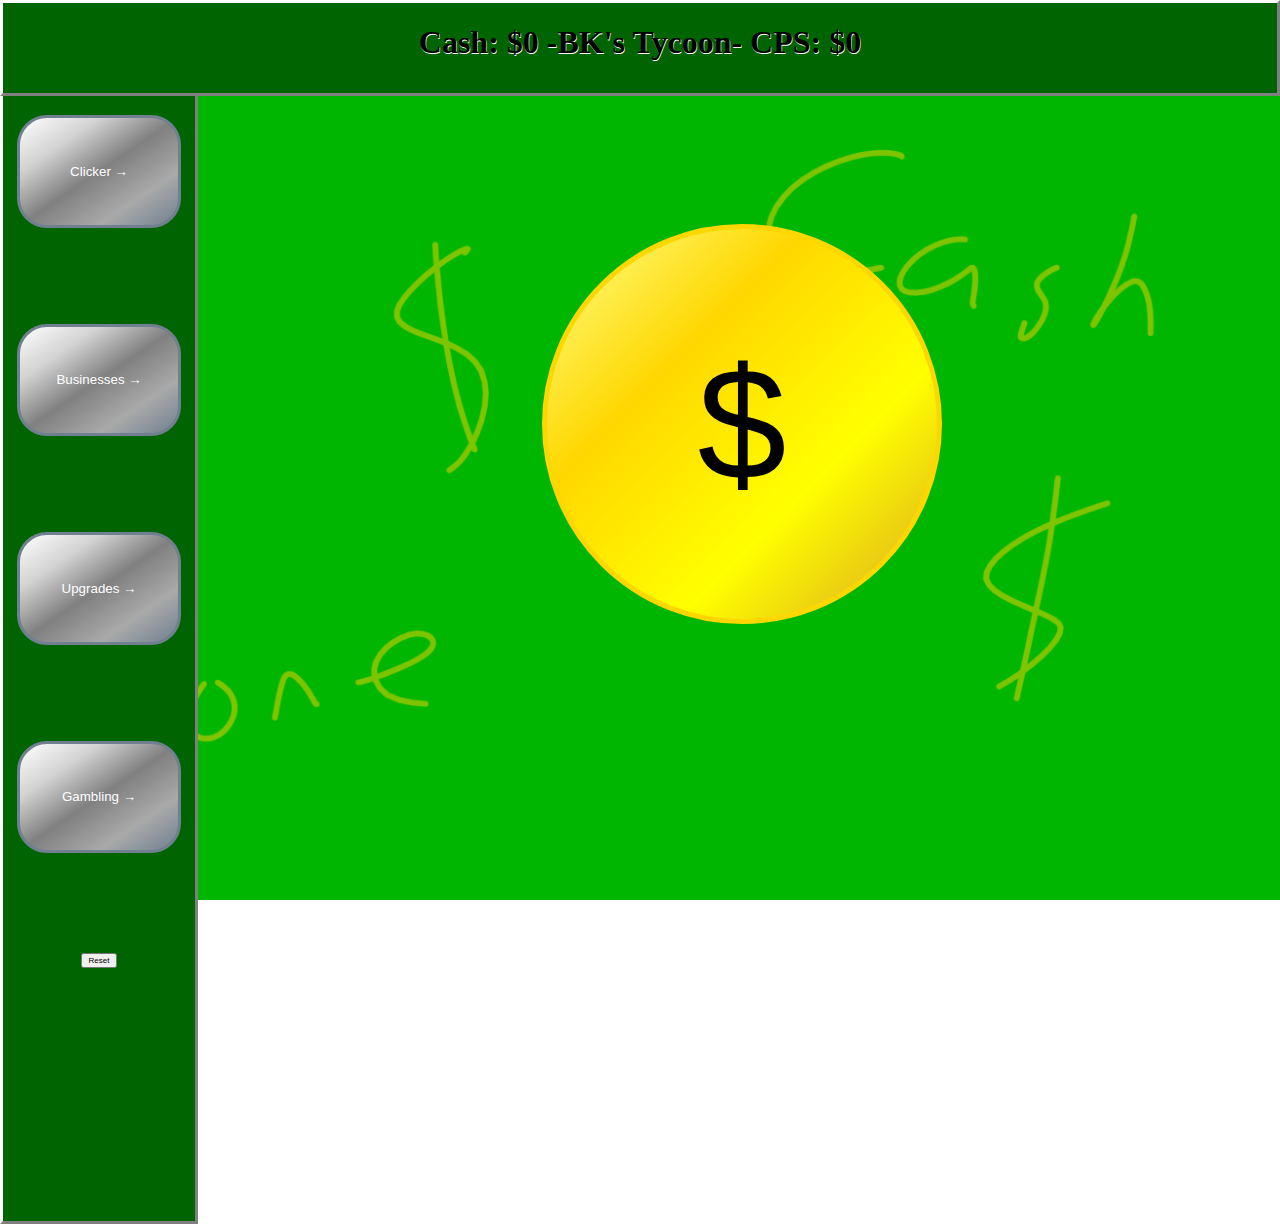
<file: index.html>
<!DOCTYPE html>
<html lang="en">
<head>
    <meta charset="UTF-8">
    <meta name="viewport" content="width=device-width, initial-scale=1.0">
    <title>Tycoon Simulator</title>
    <link rel="stylesheet" href="tycoon.css">
</head>
<body>
    <div id="header">
        <header id="heading" class="header">
            <h1 id="headerHeading">-BK's Tycoon-</h1>
        </header>
    </div>
    <div id="moneyBtnDiv">
        <button id="moneyBtn">
            $
        </button>
    </div>
    <div id="sidebar">
        <button id="clicker" class="nav">
            <a href="index.html" title="Clicker">Clicker →</a>
        </button>
        <button id="businesses" class="nav">
            <a href="business.html" title="Businesses">Businesses →</a>
        </button>
        <button id="upgrades" class="nav">
            <a href="upgrades.html" title="Upgrades">Upgrades →</a>
        </button>
        <button class="nav" id="gamble">
            <a href="gamble.html" title="Gamble">Gambling →</a>
        </button>
        <button id="reset">
            Reset
        </button>
    </div>
    <script src="index.js"></script>
    <script src="moneyBtn.js"></script>
</body>
</html>
</file>
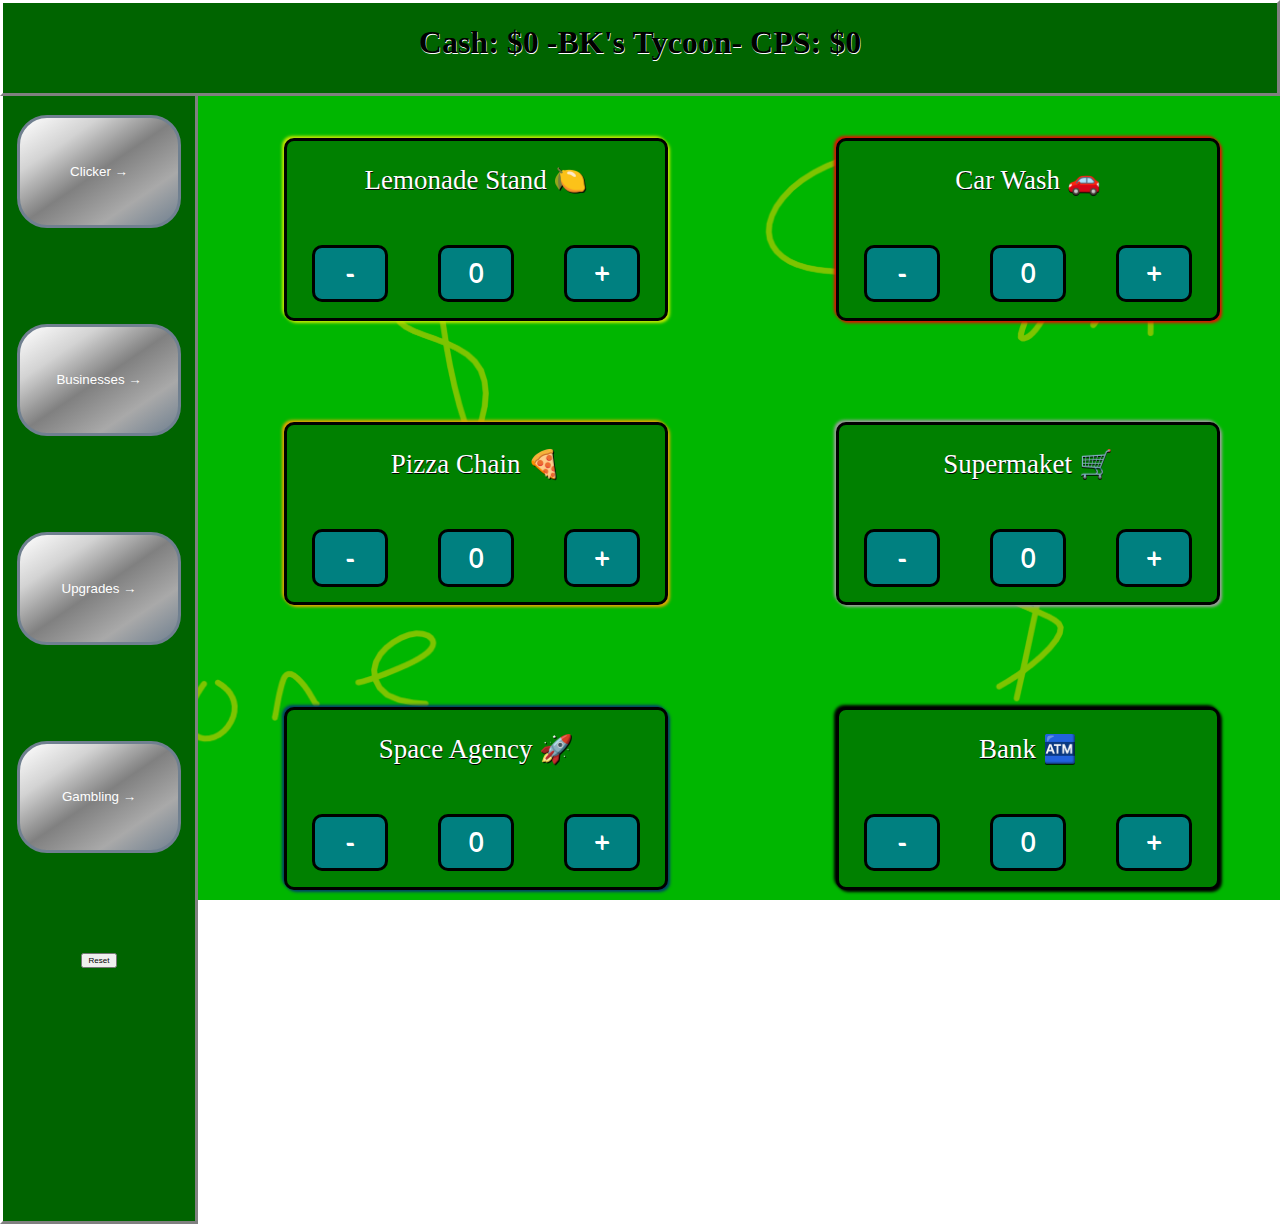
<file: business.html>
<!DOCTYPE html>
<html lang="en">
<head>
    <meta charset="UTF-8">
    <meta name="viewport" content="width=device-width, initial-scale=1.0">
    <title>Businesses</title>
    <link rel="stylesheet" href="tycoon.css">
</head>
<body>
    <div id="header">
        <header id="heading" class="header">
            <h1 id="headerHeading">BK's Tycoon</h1>
        </header>
    </div>
    <div id="sidebar">
        <button id="clicker" class="nav">
            <a href="index.html" title="Clicker">Clicker →</a>
        </button>
        <button id="businesses" class="nav">
            <a href="business.html" title="Businesses">Businesses →</a>
        </button>
        <button id="upgrades" class="nav">
            <a href="upgrades.html" title="Upgrades">Upgrades →</a>
        </button>
        <button class="nav" id="gamble">
            <a href="gamble.html" title="Gamble">Gambling →</a>
        </button>
        <button id="reset">
            Reset
        </button>
    </div>
    <div class="businessScreenDiv">
        <div class="businessDiv" id="lemonadeStand">
            <p class="businessHeader" id="leomadeStandHeader">Lemonade Stand 🍋</p>
            <button class="businessBtns" id="lemonadeStandDecrease" title="Sell 1 Lemonade Stand: +$100, -$1/s">-</buttnon>
            <button class="businessCounts" id="lemonadeStandCount">0</button>
            <button class="businessBtns" id="lemonadeStandIncrease" title="Buy 1 Lemonade Stand: -$100, +$1/s">+</button>
        </div>
        <div class="businessDiv" id="carWash">
            <p class="businessHeader" id="carWashHeader">Car Wash 🚗</p>
            <button class="businessBtns" id="carWashDecrease" title="Sell 1 Car Wash: +$500, -$5/s">-</buttnon>
            <button class="businessCounts" id="carWashCount">0</button>
            <button class="businessBtns" id="carWashIncrease" title="Buy 1 Car Wash: -$500, +$5/s">+</button>
        </div>
        <div class="businessDiv" id="pizzaChain">
            <p class="businessHeader" id="pizzaChainHeader">Pizza Chain 🍕</p>
            <button class="businessBtns" id="pizzaChainDecrease" title="Sell 1 Pizza Chain: +$2500, -$25/s">-</buttnon>
            <button class="businessCounts" id="pizzaChainCount">0</button>
            <button class="businessBtns" id="pizzaChainIncrease" title="Buy 1 Pizza Chain: -$2500, +$25/s">+</button>
        </div>
        <div class="businessDiv" id="supermarket">
            <p class="businessHeader" id="supermarketHeader">Supermaket 🛒</p>
            <button class="businessBtns" id="supermarketDecrease" title="Sell 1 Supermarket: +$10000, -$105/s">-</button>
            <button class="businessCounts" id="supermarketCount">0</button>
            <button class="businessBtns" id="supermarketIncrease" title="Buy Supermaket: -$10000, +$105/s">+</button>
        </div>
        <div class="businessDiv" id="spaceAgency">
            <p class="businessHeader" id="spaceAgencyHeader">Space Agency 🚀</p>
            <button class="businessBtns" id="spaceAgencyDecrease" title="Sell 1 Space Agency: +$250000, -$2750/s">-</button>
            <button class="businessCounts" id="spaceAgencyCount">0</button>
            <button class="businessBtns" id="spaceAgencyIncrease" title="Buy 1 Space Agency: -$250000, +$2750/s">+</button>
        </div>
        <div class="businessDiv" id="bank">
            <p class="businessHeader" id="bankHeader">Bank 🏧</p>
            <button class="businessBtns" id="bankDecrease" title="Sell 1 Bank: +$1000000, -$12500/s">-</button>
            <button class="businessCounts" id="bankCount">0</button>
            <button class="businessBtns" id="bankIncrease" title="Buy 1 Bank: -$1000000, +$12500/s">+</button>
        </div>
    </div>
    

    <script src="index.js"></script>
</body>
</html>
</file>
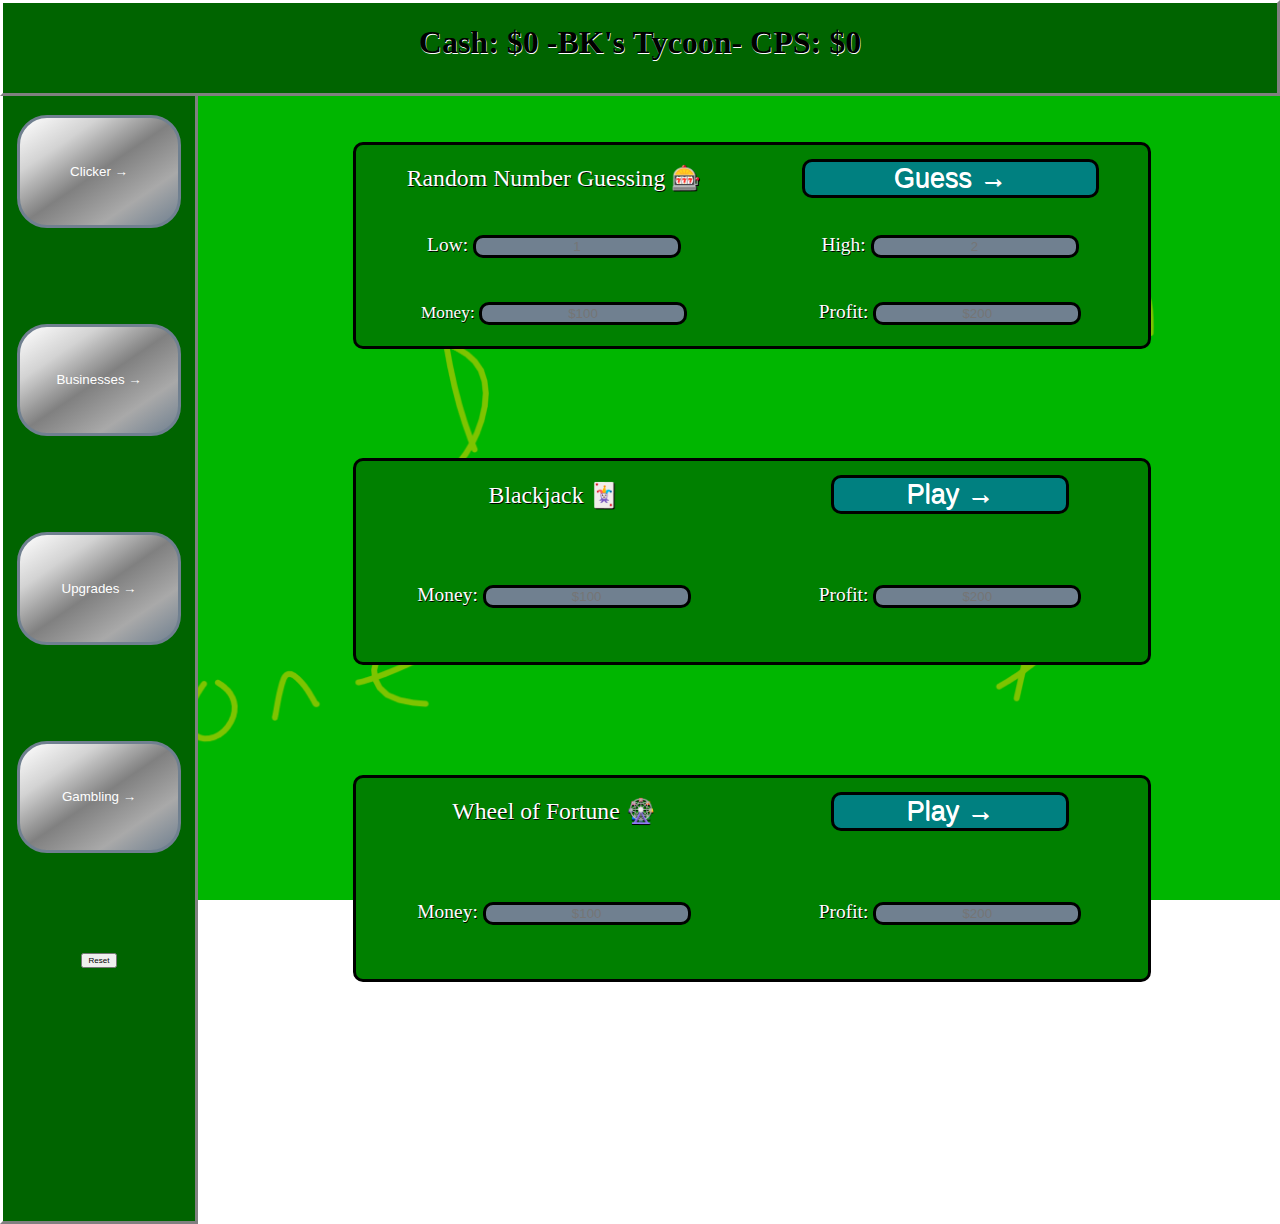
<file: gamble.html>
<!DOCTYPE html>
<html lang="en">
<head>
    <meta charset="UTF-8">
    <meta name="viewport" content="width=device-width, initial-scale=1.0">
    <title>Gamble</title>
    <link rel="stylesheet" href="tycoon.css">
</head>
<body>
    <div id="header">
        <header id="heading" class="header">
            <h1 id="headerHeading">BK's Tycoon</h1>
        </header>
    </div>
    <div id="sidebar">
        <button id="clicker" class="nav">
            <a href="index.html" title="Clicker">Clicker →</a>
        </button>
        <button id="businesses" class="nav">
            <a href="business.html" title="Businesses">Businesses →</a>
        </button>
        <button id="upgrades" class="nav">
            <a href="upgrades.html" title="Upgrades">Upgrades →</a>
        </button>
        <button class="nav" id="gamble">
            <a href="gamble.html" title="Gamble">Gambling →</a>
        </button>
        <button id="reset">
            Reset
        </button>
    </div>
    <div class="gamblingScreenDiv">
        <div class="gamblingDiv" id="randomNumberGuessing">
            <p class="gamblingHeader" id="randomNumberGuessingHeader">Random Number Guessing 🎰</p>
            <div class="gamblingInputDiv">
                <button class="gamblingBtns" id="randomNumberGuessingSubmit">Guess →</button>
            </div>
            <div class="gamblingInputDiv">
                <label for="randomNumberGuessingLowerBound" id="randomNumberGuessingLowerBoundLabel" class="gamblingLabels">Low: </label>
                <input type="text" id="randomNumberGuessingLowerBound" class="gamblingInputs" placeholder="1">
            </div>
            <div class="gamblingInputDiv">
                <label for="randomNumberGuessingUpperBound" id=randomNumberGuessingUpperBoundLabel" class="gamblingLabels">High: </label>
                <input type="text" id="randomNumberGuessingUpperBound" class="gamblingInputs" placeholder="2">
            </div>
            <div class="gamblingInputDiv">
                <label for="randomNumberGuessingCash" id="randomNumberGuessingCashLabel" class="gamblingLabels">Money: </label>
                <input type="text" id="randomNumberGuessingCash" class="gamblingInputs" placeholder="$100">
            </div>
            <div class="gamplingInputDiv">
                <label for="randomNumberGuessingProfit" id="randomNumberGuessingProfitLabel" class="gamblingLabels">Profit: </label>
                <input type="text" id="randomNumberGuessingProfit" class="gamblingInputs" placeholder="$200">
            </div>
        </div>
        <div class="gamblingDiv" id="blackjack">
            <p class="gamblingHeader" id="blackjackHeader">Blackjack 🃏</p>
            <div class="gamblingInputDiv">
                <button class="gamblingBtns" id="blackjackPlay">Play →</button>
            </div>
            <div class="gamblingInputDiv blackjackDiv">
                <label for="blackjackCash" id="blackjackCashLabel" class="gamblingLabels">Money: </label>
                <input type="text" id="blackjackCash" class="gamblingInputs" placeholder="$100">
            </div>
            <div class="gamblingInputDiv blackjackDiv">
                <label for="blackjackProfit" id="blackjackProfitLabel" class="gamblingLabels"> Profit: </label>
                <input type="text" id="blackjackProfit" class="gamblingInputs" placeholder="$200">
            </div>
        </div>
        <div class="gamblingDiv" id="wheelOfFortune">
            <p class="gamblingHeader" id="wheelOfFortuneHeader">Wheel of Fortune 🎡</p>
            <div class="gamblingInputDiv">
                <button class="gamblingBtns" id="wheelOfFortunePlay">Play →</button>
            </div>
            <div class="gamblingInputDiv blackjackDiv">
                <label for="wheelOfFortuneCash" id="wheelOfFortuneCashLabel" class="gamblingLabels">Money: </label>
                <input type="text" id="wheelOfFortuneCash" class="gamblingInputs" placeholder="$100">
            </div>
            <div class="gamblingInputDiv blackjackDiv">
                <label for="wheelOfFortuneProfit" id="wheelOfFortuneProfitLabel" class="gamblingLabels">Profit: </label>
                <input type="text" id="wheelOfFortuneProfit" class="gamblingInputs" placeholder="$200">
            </div>
        </div>
    </div>
    <script src="index.js"></script>
    <script src="gamble.js"></script>
</body>
</html>
</file>
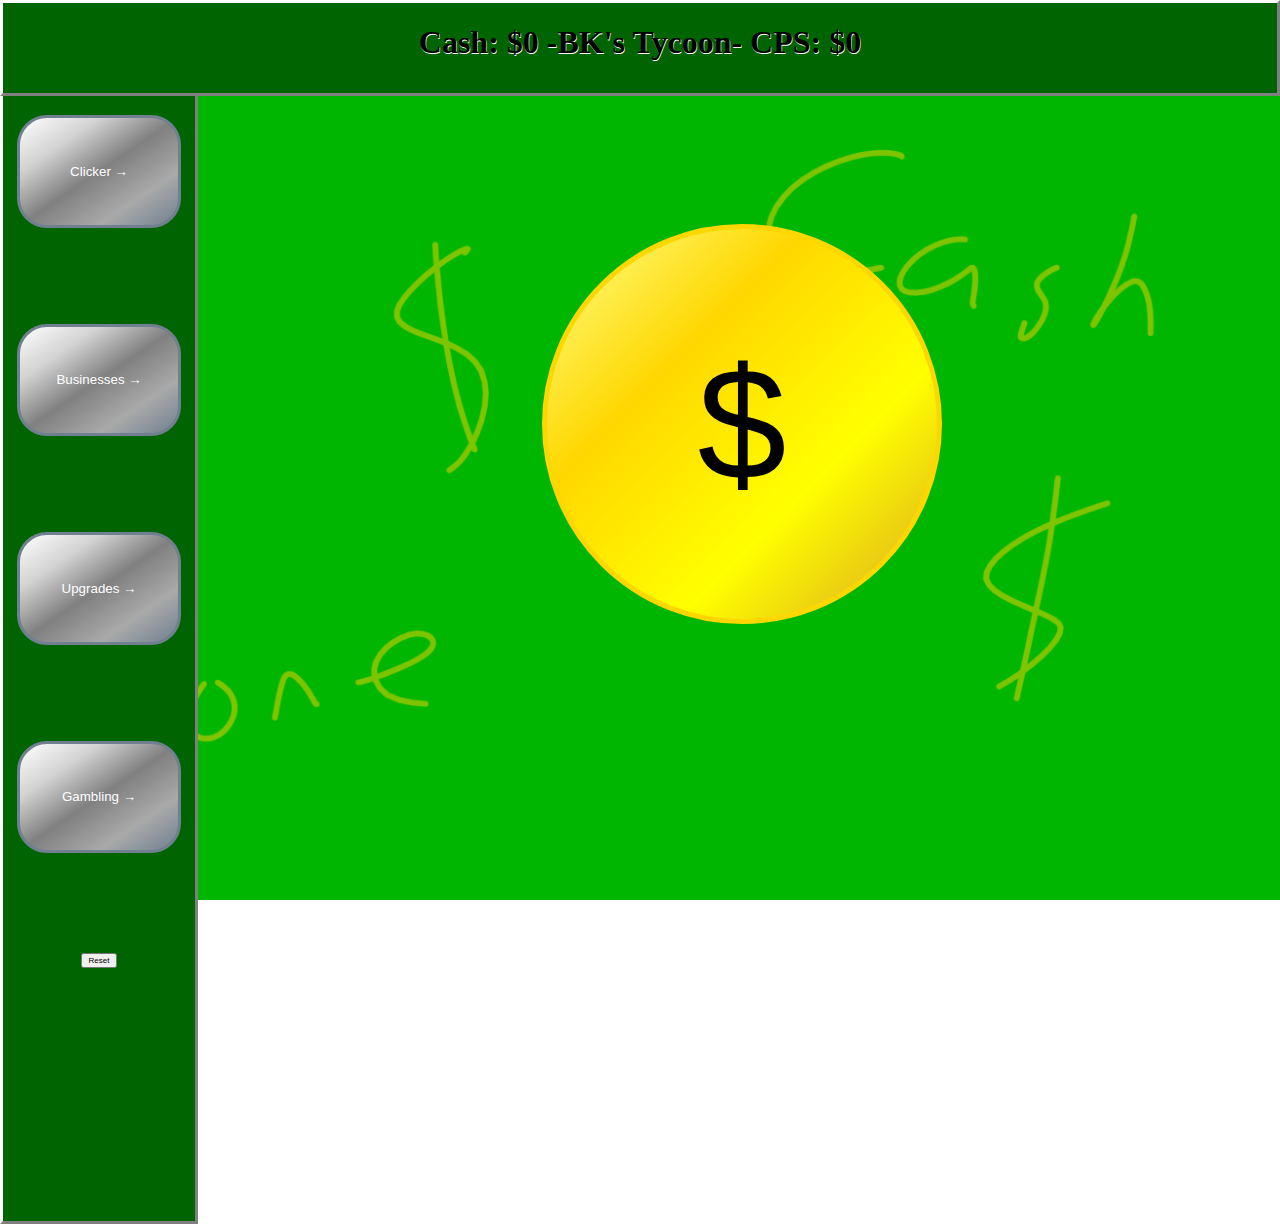
<file: tycoon.html>
<!DOCTYPE html>
<html lang="en">
<head>
    <meta charset="UTF-8">
    <meta name="viewport" content="width=device-width, initial-scale=1.0">
    <title>Tycoon Simulator</title>
    <link rel="stylesheet" href="tycoon.css">
</head>
<body>
    <div id="header">
        <header id="heading" class="header">
            <h1 id="headerHeading">-BK's Tycoon-</h1>
        </header>
    </div>
    <div id="moneyBtnDiv">
        <button id="moneyBtn">
            $
        </button>
    </div>
    <div id="sidebar">
        <button id="clicker" class="nav">
            <a href="tycoon.html" title="Clicker">Clicker →</a>
        </button>
        <button id="businesses" class="nav">
            <a href="business.html" title="Businesses">Businesses →</a>
        </button>
        <button id="upgrades" class="nav">
            <a href="upgrades.html" title="Upgrades">Upgrades →</a>
        </button>
        <button class="nav" id="gamble">
            <a href="gamble.html" title="Gamble">Gambling →</a>
        </button>
        <button id="reset">
            Reset
        </button>
    </div>
    <script src="index.js"></script>
    <script src="moneyBtn.js"></script>
</body>
</html>
</file>
<file: tycoon.css>
body{
    font-family: Verdana;
    margin: 0;
    background-image: url("Screenshot 2024-10-22 at 18-27-37 Tycoon Simulator.png");
    background-repeat: no-repeat;
    background-position: center;
    background-attachment: fixed;
    background-size: cover;
}
#headerHeading{
    text-align: center;
}
#header{
    background-color: darkgreen;
    margin-top: 0px;
    text-align: center;
    border-left: white 3px solid;
    border-top: white 3px solid;
    border-right: grey 3px solid;
    border-bottom: grey 3px solid;
    text-shadow: 0.5px 0.5px white;
    height: 10vh;
    @media screen and (max-width: 600px) {
        font-size: 0.8em;
    }
}
#moneyBtn{
    background-image: linear-gradient(to bottom right, rgb(255, 255, 140), gold, yellow, goldenrod);
    border: 5px solid gold;
    border-radius: 250px;
    font-size: 10em;
    padding: auto;
    padding-left: auto;
    padding-right: auto;
    width: 100%;
    height: 100%;
    max-width: 400px;
    max-height: 400px;
    transition: background-image 0.2s ease;
}
#moneyBtnDiv{
    margin-top: 10%;
    text-align: center;
    display: inline-block;
    margin-left: 17.5%;
    width: 50%;
    height: 50vh;
}
#moneyBtnDollarSign{
    font-size: 8em;
    padding-top: none;
}
#moneyBtn:hover{
    cursor: pointer;
    background-image: linear-gradient(to bottom right, rgb(255, 255, 140), yellow, yellow, gold);
}
#moneyBtn:active{
    background-image: linear-gradient(to bottom right, rgb(255, 255, 140), rgb(255, 255, 140), rgb(255, 255, 140), yellow);
}
#sidebar{
    background-color: darkgreen;
    margin-top: 0px;
    text-align: center;
    border-left: white 3px solid;
    border-top: none;
    border-bottom: grey 3px solid;
    border-right: grey 3px solid;
    float: left;
    width: 15%;
    height: 100vh;
}
.nav{
    display: inline-block;
    margin-bottom: 50%;
    border: 3px solid slategrey;
    background-image: linear-gradient(to bottom right, white, lightgrey, grey, darkgrey, slategrey);
    color: white;
    height: 10%;
    width: 85%;
    padding-left: auto;
    padding-right: auto;
    border-radius: 30px;
    transition: background-image 0.2s ease;
}
#clicker{
    margin-top: 10%;
}
.nav:hover{
    cursor: pointer;
    background-image: linear-gradient(to bottom right, white, lightgrey, lightgrey, darkgrey);
}
.nav:active{
    background-image: linear-gradient(to bottom right, white, white, lightgrey, lightgrey);
}
.nav a{
    text-decoration: none;
    color: inherit;
    @media screen and (max-width: 600px) {
        font-size: 0.7em;
    }
}
#upgradesDiv{
    display: grid;
    grid-template-rows: repeat(4, minmax(150px, 1.0fr));
    grid-template-columns: repeat(2, minmax(150px, 1.5fr));
    height: 89.5vh;
    text-align: center;
    grid-gap: 1em;
    align-items: center;
    margin-left: 17.5%;
    margin-top: 15px;
}
.upgrades{
    background-color: green;
    width: 75%;
    height: 85%;
    margin: auto;
    grid-row: span 1;
    grid-column: span 1;
    border: 3px solid black;
    border-radius: 10px;
    color: white;
    font-size: 1.38em;
    text-shadow: 0.5px 0.5px black;
    @media screen and (max-width: 600px) {
        font-size: 1em;
    }
}
#universalDiv{
    background-color: green;
    width: 75%;
    height: 85%;
    margin: auto;
    grid-row: span 1;
    grid-column: span 3;
    border: 3px solid black;
    border-radius: 10px;
    color: white;
    font-size: 1.38em;
    text-shadow: 0.5px 0.5px black;
}
.upgrade{
    background-color: teal;
    width: 25%;
    height: 37.5%;
    margin-left: 6%;
    margin-right: auto;
    font-size: 1.5em;
    border: 3px solid black;
    border-radius: 10px;
    color: white;
    text-shadow: 0.5px 0.5px white;
    transition: background-color 0.2s ease;
    float: left;
}
#universalDiv{
    grid-column: 1 / 2;
}
.upgrade:hover{
    cursor: pointer;
    background-color: rgb(0, 179, 179);
}
.upgrade:active{
    background-color: rgb(6, 227, 227);
}
.fa-solid.fa-lemon{
    color: yellow;
    text-shadow: -2px 0 black, 0 2px black, 2px 0 black, 0 -2px black;
}
.fa-solid.fa-car{
    color: rgb(166, 3, 3);
    text-shadow: -2px 0 black, 0 2px black, 2px 0 black, 0 -2px black;
}
.fa-solid.fa-pizza-slice{
    color: rgb(223, 145, 0);
    text-shadow: -2px 0 black, 0 2px black, 2px 0 black, 0 -2px black;
}
.fa-solid.fa-cart-shopping{
    color: silver;
    text-shadow: -2px 0 black, 0 2px black, 2px 0 black, 0 -2px black;
}
.fa-solid.fa-rocket{
    color: rgb(255, 255, 255);
    text-shadow: -2px 0 black, 0 2px black, 2px 0 black, 0 -2px black;
}
.fa-solid.fa-piggy-bank{
    color: pink;
    text-shadow: -2px 0 black, 0 2px black, 2px 0 black, 0 -2px black;
}
.fa-solid.fa-earth-americas{
    color: rgb(68, 171, 255);
    text-shadow: -2px 0 black, 0 2px black, 2px 0 black, 0 -2px black;
}
.fa-solid.fa-computer-mouse{
    color: grey;
    text-shadow: -2px 0 black, 0 2px black, 2px 0 black, 0 -2px black;
}
.fa-solid.fa-atom{
    color: rgb(211, 0, 0);
    text-shadow: -2px 0 black, 0 2px black, 2px 0 black, 0 -2px black;
}
.upgrade2{
    justify-content: center;
    align-items: center;
    display: grid;
    grid-template-columns: repeat(2, 50%);
    grid-template-rows: repeat(2, 50%);
}
.icon21{
    font-size: 49%;
    grid-row: 1 / 1;
    grid-column: 1 / 1;
}
.icon22{
    font-size: 49%;
    grid-row: 2 / 2;
    grid-column: 2 / 2;
}
.upgrade3{
    justify-content: center;
    align-items: center;
    display: grid;
    grid-template-columns: repeat(2, 50%);
    grid-template-rows: repeat(2, 50%);
}
.icon31{
    font-size: 40%;
    grid-row: span 1;
    grid-column: span 2;
}
.icon32{
    font-size: 40%;
    grid-row: 2 / 2;
    grid-column: 1 / 1;
}
.icon33{
    font-size: 40%;
    grid-row: 2 / 2;
    grid-column: 2 / 2;
}
.businessScreenDiv{
    display: grid;
    grid-template-rows: repeat(3, minmax(100px, 1fr));
    grid-template-columns: repeat(2, minmax(150px, 1.5fr));
    height: 89.5vh;
    text-align: center;
    align-items: center;
    justify-content: center;
    grid-gap: 3em;
    align-items: center;
    margin-left: 17.5%;
    margin-top: 15px;
}
.businessDiv{
    text-align: center;
    background-color: green;
    color: white;
    border: 3px solid black;
    border-radius: 10px;
    text-shadow: 0.5px 0.5px black;
    margin: auto;
    width: 75%;
    height: 75%;
    font-size: 1.35em;
    display: grid;
    justify-content: center;
    align-items: center;
    grid-template-rows: repeat(2, 50%);
    grid-template-columns: repeat(3, 33.33%);
    @media screen and (max-width: 600px) {
        font-size: 1em;
    }
}
#lemonadeStand, #lemonadeStandDiv{
    box-shadow: 2px 2px 3px rgb(196, 231, 0) , -2px -2px 3px rgb(196, 231, 0);
}
#carWash, #carWashDiv{
    box-shadow: 2px 2px 3px rgb(231, 12, 0) , -2px -2px 3px rgb(231, 12, 0);
}
#pizzaChain, #pizzaChainDiv{
    box-shadow: 2px 2px 3px rgb(231, 166, 0) , -2px -2px 3px rgb(231, 166, 0);
}
#supermarket, #supermarketDiv{
    box-shadow: 2px 2px 3px rgb(159, 159, 159) , -2px -2px 3px rgb(159, 159, 159);
}
#spaceAgency, #spaceAgencyDiv{
    box-shadow: 2px 2px 3px rgb(0, 64, 107) , -2px -2px 3px rgb(0, 64, 107);
}
#bank, #bankDiv{
    box-shadow: 2px 2px 3px rgb(0, 0, 0) , -2px -2px 3px rgb(0, 0, 0);
}
#universalDiv{
    box-shadow: 2px 2px 3px blue, -2px -2px 3px blue;
}
#clickerUpgradeDiv{
    box-shadow: 2px 2px 3px rgb(112, 112, 112), -2px -2px 3px rgb(112, 112, 112);
}
#reset{
    font-size: 0.5em;
}

.businessBtns{
    font-size: 1.25em;
    width: 60%;
    height: 65%;
    background-color: teal;
    border: 3px solid black;
    border-radius: 10px;
    color: white;
    text-shadow: 0.5px 0.5px white;
    transition: background-color 0.2s ease;
    margin-left: auto;
    margin-right: auto;
}
.businessBtns:hover{
    cursor: pointer;
    background-color: rgb(0, 179, 179);
}
.businessBtns:active{
    background-color: rgb(6, 227, 227);
}
.businessCounts{
    margin-left: auto;
    margin-right: auto;
    font-size: 1.25em;
    width: 60%;
    height: 65%;
    background-color: teal;
    border: 3px solid black;
    border-radius: 10px;
    color: white;
    text-shadow: 0.5px 0.5px white;
    transition: background-color 0.2s ease;
}
.businessCount{
    margin-top: 0%;
    display: inline-block;
    margin-bottom: 20%;
    height: 10%;
}
.businessHeader{
    grid-row: 1 / 1;
    grid-column: 1 / 4;
    margin-bottom: 10%;
    font-size: 125%;
}
.gamblingScreenDiv{
    display: grid;
    grid-template-columns: 100%;
    grid-template-rows: repeat(3, 33.33%);
    height: 89.5vh;
    text-align: center;
    align-items: center;
    justify-content: center;
    row-gap: 3em;
    align-items: center;
    margin-left: 17.5%;
    margin-top: 15px;
}
.gamblingDiv{
    text-align: center;
    background-color: green;
    color: white;
    border: 3px solid black;
    border-radius: 10px;
    background-color: green;
    color: white;
    border: 3px solid black;
    border-radius: 10px;
    text-shadow: 0.75px 0.75px black;
    margin: auto;
    width: 75%;
    height: 75%;
    font-size: 1.35em;
    display: grid;
    grid-template-rows: repeat(3, 33.33%);
    grid-template-columns: repeat(2, 50%);
    align-items: center;
    justify-content: center;
}
.gamblingHeader{
    font-size: 1.1em;
    @media screen and (max-width: 600px) {
        font-size: 0.9em;
    }
}
.gamblingLabels{
    font-size: 0.9em;
    @media screen and (max-width: 600px) {
        font-size: 0.7em;
    }
}
#randomNumberGuessingCashLabel{
    font-size: 0.8em;
    @media screen and (max-width: 600px) {
        font-size: 0.6em;
    }
}
.gamblingInputs{
    width: 50%;
    background-color: slategrey;
    border: 3px solid black;
    border-radius: 10px;
    text-align: center;
    color: white;
}
#randomNumberGuessingSubmit{
    width: 75%;
    padding-left: 12.5%;
    padding-right: 12.5%;
}
.gamblingBtns{
    font-size: 1.25em;
    width: 60%;
    height: 65%;
    background-color: teal;
    border: 3px solid black;
    border-radius: 10px;
    color: white;
    text-shadow: 0.5px 0.5px white;
    transition: background-color 0.2s ease;
}
.gamblingBtns:hover{
    cursor: pointer;
    background-color: rgb(0, 179, 179);
}
.gamblingBtns:active{
    background-color: rgb(6, 227, 227);
}
.blackjackDiv{
    grid-row: span 2;
}
@media screen and (min-width: 1200px){
    #sidebar{
        height: 125vh;
    }
}
</file>
